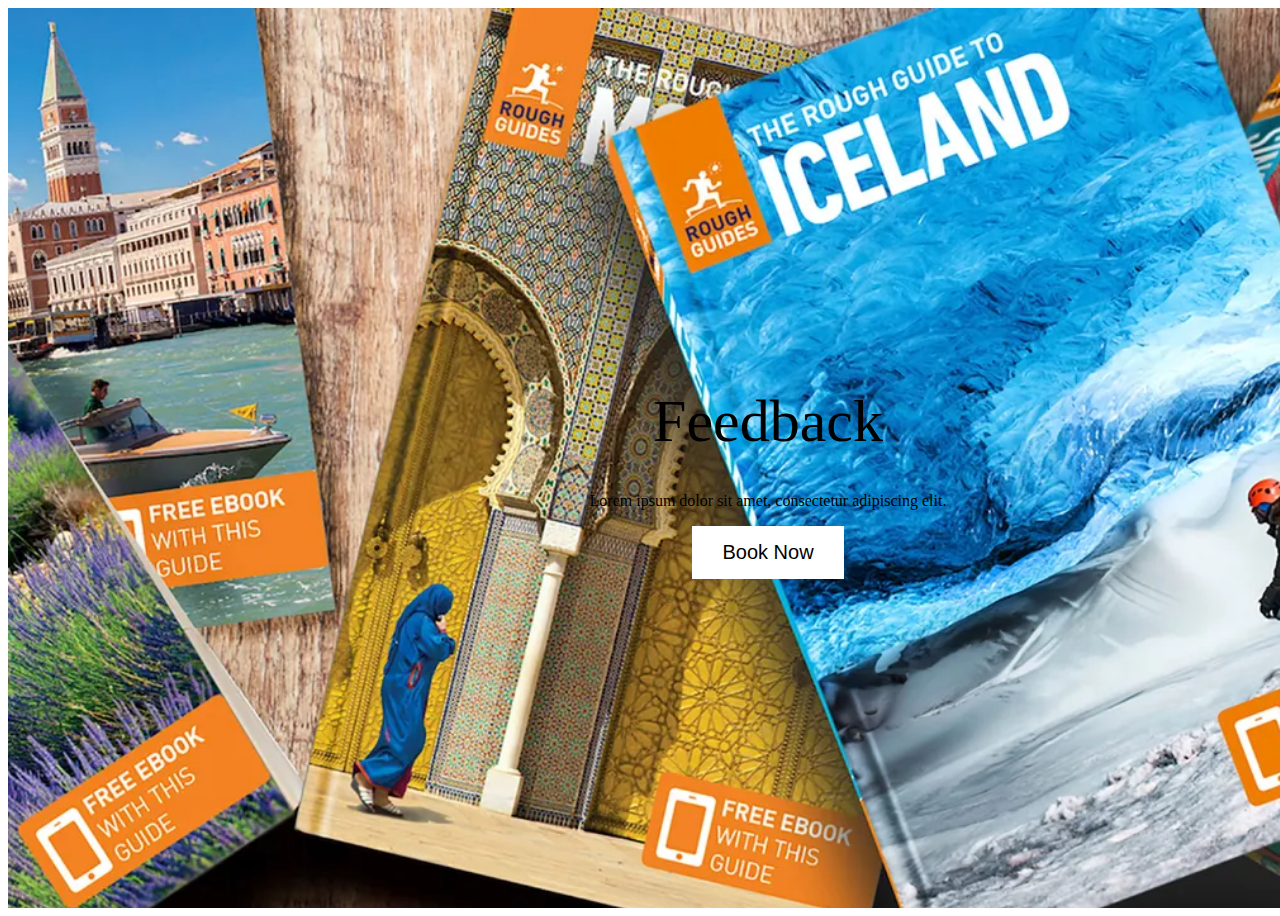
<file: TripGuidance/Trip_-guidance/booknow.html>
<!DOCTYPE html>
<html lang="en">
<head>
    <meta charset="UTF-8">
    <meta name="viewport" content="width=device-width, initial-scale=1.0">
    <title>Document</title>
</head>
<style>
    .book-now-section {
    width: 100%;
    height: 100vh;
    background-image: url("booknow.jpg");
    background-size: cover;
    background-repeat: no-repeat;
    display: flex;
    justify-content: center;
    align-items: center;
    text-align: center;
    padding: 0 10vw;
    flex-direction: column;
}

.book-now-section h2 {
    font-size: 60px;
    font-weight: 300;
    text-transform: capitalize;
    margin-bottom: 20px;
}

.book-now-section button {
    padding: 15px 30px;
    background: #fff;
    border: none;
    cursor: pointer;
    font-size: 20px;
}
</style>
<body>
    <section class="book-now-section" id="booknow">
        <h2>Feedback</h2>
        <p>Lorem ipsum dolor sit amet, consectetur adipiscing elit.</p>
        <button>Book Now</button>
    </section>
</body>
</html>
</file>
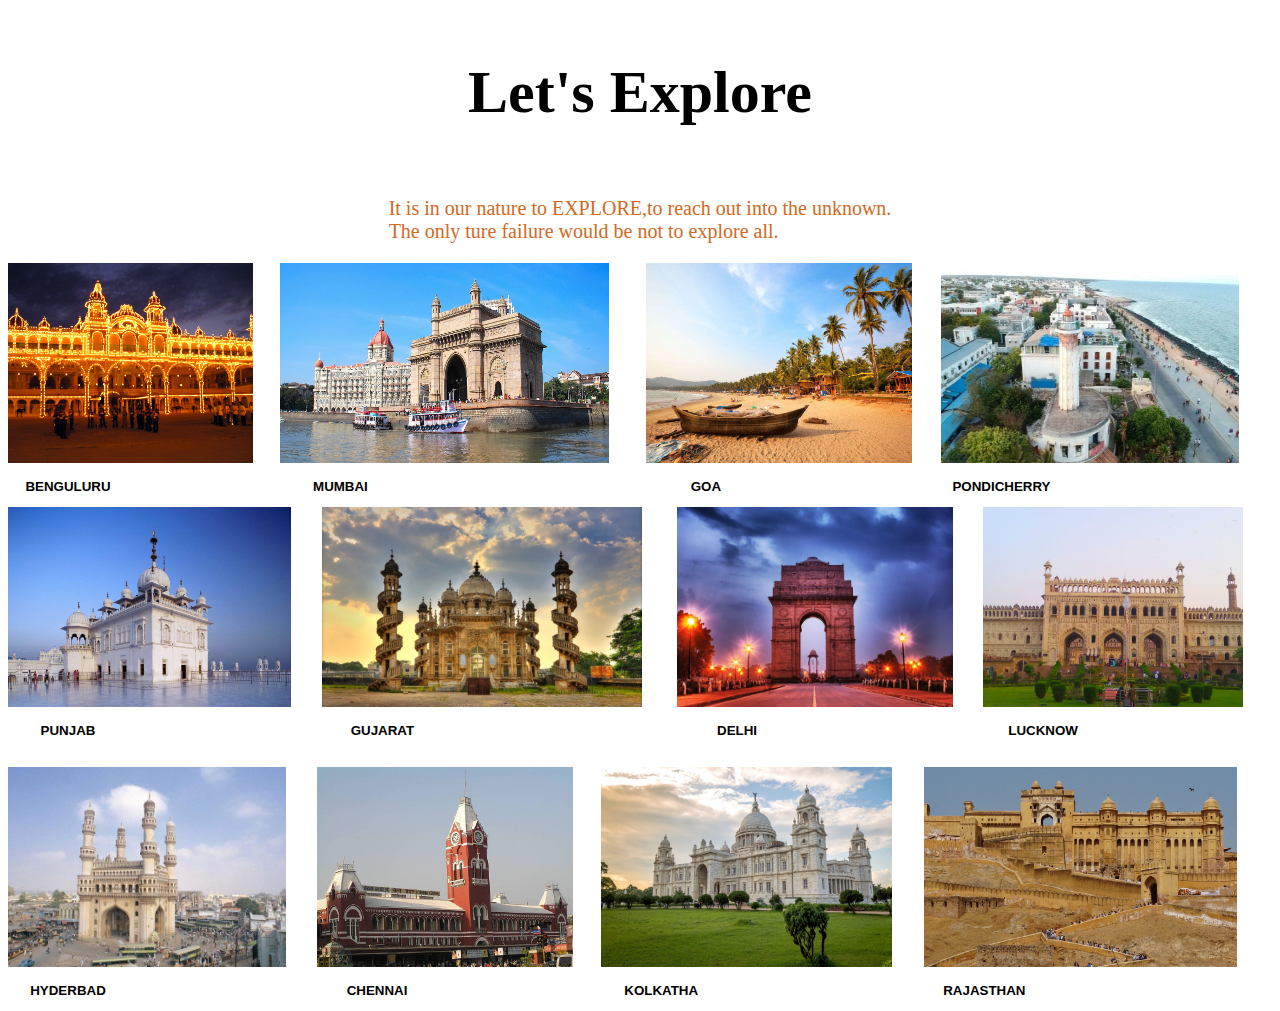
<file: TripGuidance/Trip_-guidance/explore.html>
<!DOCTYPE html>
<html lang="en">
<head>
    <meta charset="UTF-8">
    <meta name="viewport" content="width=device-width, initial-scale=1.0">
    <title>Document</title>
</head>
<style>
    .explore-section {
        display:flex;
        align-items: center;
    width: 100%;
    height: 80vh;
    background: white;
    background-size: cover;
    background-repeat: no-repeat;
    flex-direction: column;
}
h2{
    font-size: 60px;
    font-weight: 600;
}
.t1{
    font-size: 20px;
    color: chocolate;
}
.grid{
    display: flex;
}
.grid-item img{
    height:200px;
    width:90%;
}
.grid2{
    display: flex;
}
.grid3{
    display: flex;
}
.b1{
    font-style: oblique;
}
.tt2{
    height:40px;
    width:120px;
    background-color: white;
    font-weight: 900;
    border:none;
}
</style>
<body>
    <section class="explore-section" id="services">
        <h2>Let's Explore</h2>
        <p class="t1">It is in our nature to EXPLORE,to reach out into the unknown.<br>The only ture failure would be not to explore all.</p>
        <div class="grid">
            <div class="grid-item">
                <img src="rcb.jpg" alt="">
                <a href="https://www.tripsavvy.com/best-tourist-places-to-visit-in-bangalore-1539206"><button class="tt2">BENGULURU</button></a>
            </div>
            <div class="grid-item">
                <img src="mi.jpg" alt="">
                <a href="https://www.indianholiday.com/blog/places-to-visit-in-mumbai/"><button class="tt2">MUMBAI</button></a>
            </div>
            <div class="grid-item">
                <img src="goa1.jpg" alt="">
                <a href="https://www.planetware.com/india/top-rated-tourist-attractions-in-goa-ind-1-29.htm"><button class="tt2">GOA</button></a>
            </div>
            <div class="grid-item">
                <img src="pondi.jpg" alt="">
                <a href="https://www.thebrokebackpacker.com/best-places-to-visit-in-pondicherry/"><button class="tt2">PONDICHERRY</button></a>
            </div>
        </div>
        <div class="grid2">
            <div class="grid-item">
                <img src="punjab.jpg" alt="">
                <a href="https://www.tripsavvy.com/best-tourist-sites-in-punjab-1539741"><button class="tt2">PUNJAB</button></a>
            </div>
            <div class="grid-item">
                <img src="gt.jpg" alt="">
                <a href="https://www.trawell.in/gujarat/best-places-to-visit"><button class="tt2">GUJARAT</button></a>
            </div>
            <div class="grid-item">
                <img src="delhi.jpg" alt="">
                <a href="https://www.tripsavvy.com/top-delhi-attractions-and-places-to-visit-1539209"><button class="tt2">DELHI</button></a>
            </div>
            <div class="grid-item">
                <img src="lsg.jpg" alt="">
                <a href="https://www.thrillophilia.com/destinations/lucknow/places-to-visit"><button class="tt2">LUCKNOW</button></a>
                <p></p>
            </div>
        </div>
        <div class="grid3">
            <div class="grid-item">
                <img src="hyd.jpg" alt="">
                <a href="https://www.hyderabadtourism.travel/blog/62-top-10-tourist-places-in-hyderabad"><button class="tt2">HYDERBAD</button></a>
            </div>
            <div class="grid-item">
                <img src="chennai.jpg" alt="">
                <a href="https://www.transindiatravels.com/tamil-nadu/chennai/tourist-places-to-visit-in-chennai"><button class="tt2">CHENNAI</button></a>
            </div>
            <div class="grid-item">
                <img src="kolata.jpg" alt="">
                <a href="https://www.transindiatravels.com/west-bengal/kolkata/tourist-places-to-visit-in-kolkata/"><button class="tt2">KOLKATHA</button></a>
            </div>
            <div class="grid-item">
                <img src="rajs.jpg" alt="">
                <a href="https://www.tripsavvy.com/tourist-places-in-rajasthan-1539659"><button class="tt2">RAJASTHAN</button></a>
            </div>
        </div>
    </section>
</body>
</html>
</file>
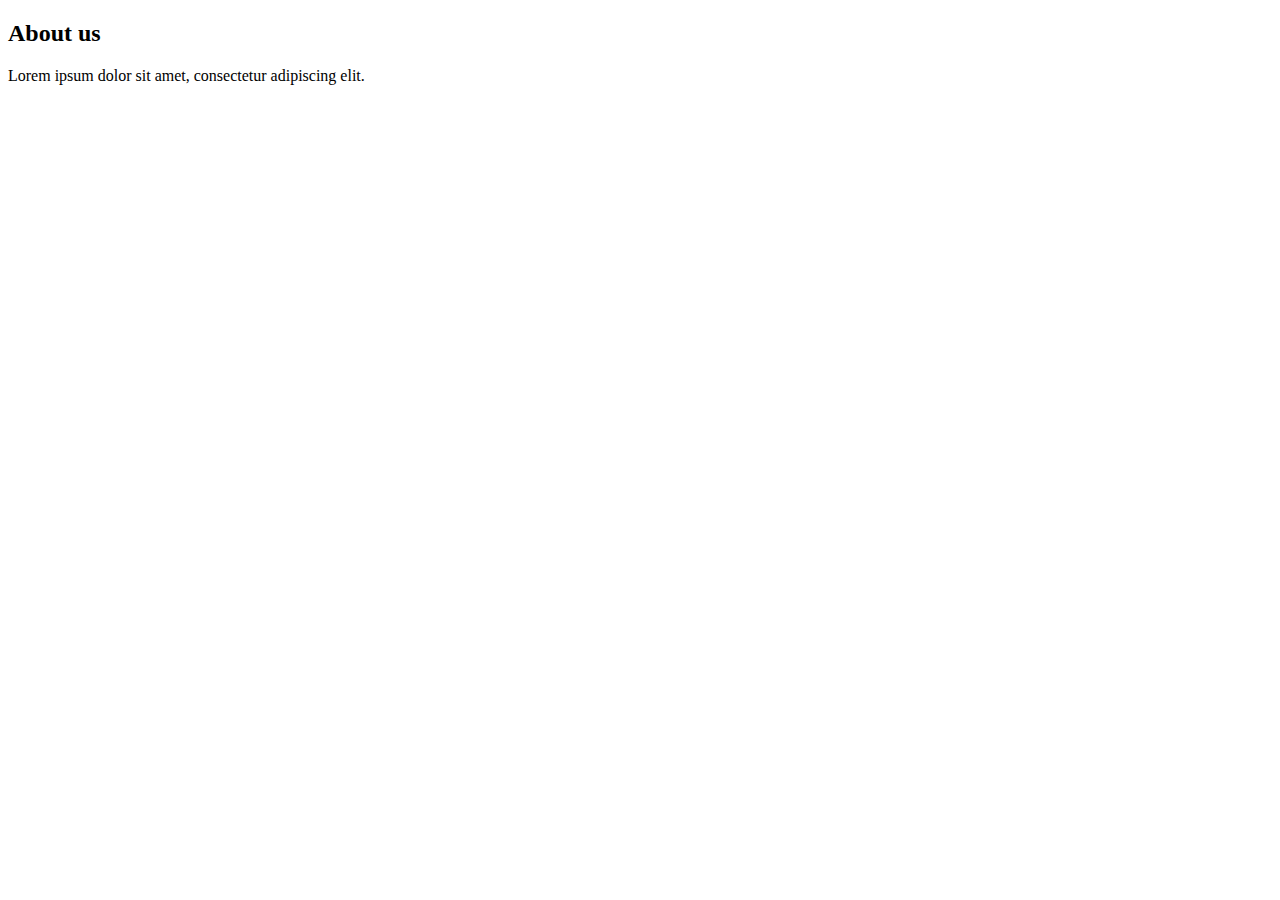
<file: TripGuidance/Trip_-guidance/service.html>
<!DOCTYPE html>
<html lang="en">
<head>
    <meta charset="UTF-8">
    <meta name="viewport" content="width=device-width, initial-scale=1.0">
    <title>Document</title>
</head>
<style>
    .services-section {
    width: 100%;
    height: 100vh;
    background-image: url("service.jpg");
    background-size: cover;
    background-repeat: no-repeat;
    display: flex;
    justify-content: center;
    align-items: center;
    text-align: center;
    padding: 0 10vw;
    flex-direction: column;
}

.services-section h2 {
    font-size: 60px;
    font-weight: 300;
    text-transform: capitalize;
    margin-bottom: 20px;
}

.services-section .grid {
    display: grid;
    grid-template-columns: repeat(3, 1fr);
    grid-gap: 20px;
}

.services-section .grid-item {
    display: flex;
    flex-direction: column;
    align-items: center;
    justify-content: center;
    text-align: center;
}

.services-section .grid-item img {
    width: 100px;
    height: 100px;
    object-fit: cover;
    margin-bottom: 20px;
}

.services-section .grid-item h3 {
    font-size: 20px;
    font-weight: 300;
    text-transform: capitalize;
    margin-bottom: 20px;
}

.services-section .grid-item p {
    font-size: 15px;
    margin-bottom: 40px;
}

</style>
<body>
    <section class="book-now-section" id="booknow">
        <h2>About us</h2>
        <p>Lorem ipsum dolor sit amet, consectetur adipiscing elit.</p>
    </section>
</body>
</html>
</file>
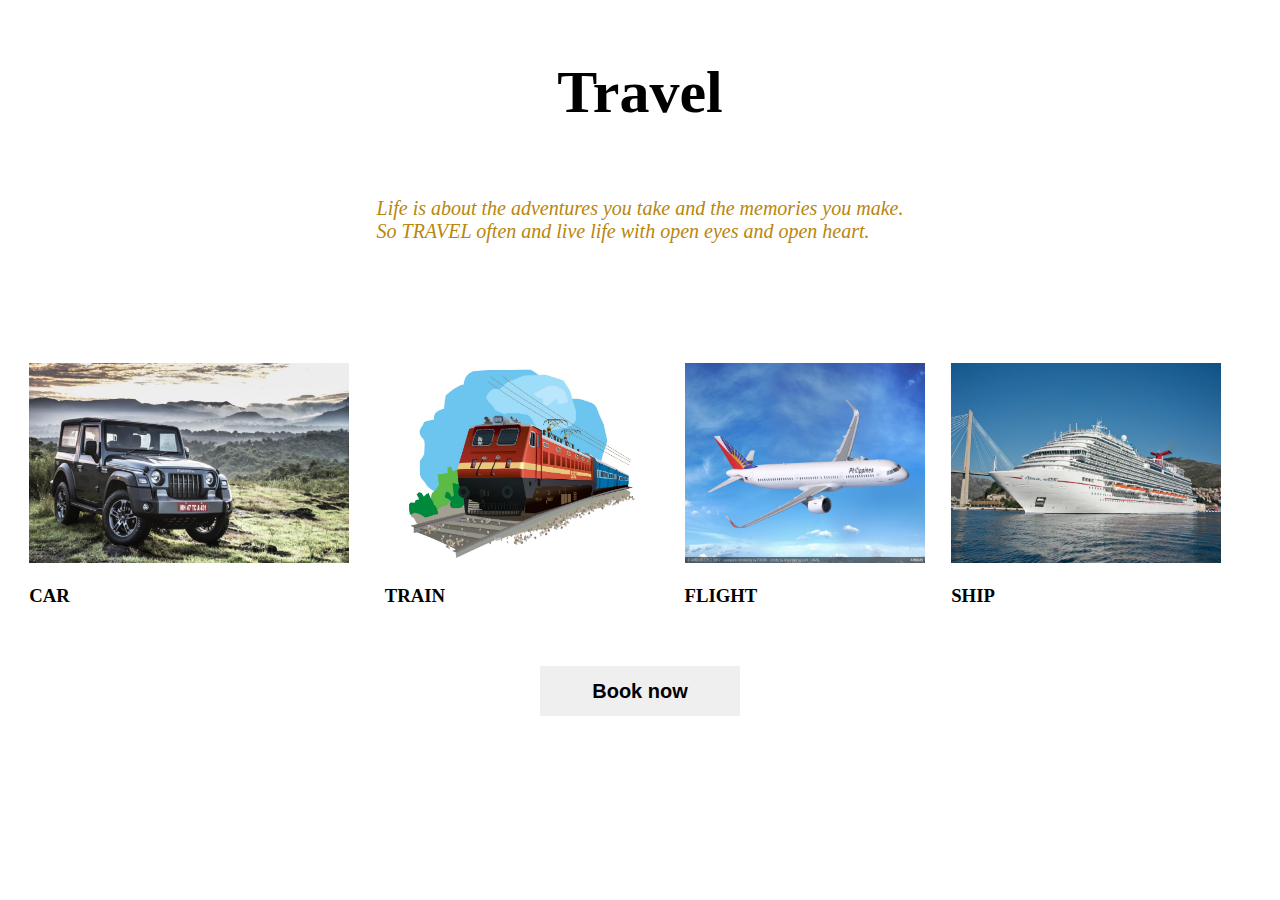
<file: TripGuidance/Trip_-guidance/travel.html>
<!DOCTYPE html>
<html lang="en">
<head>
    <meta charset="UTF-8">
    <meta name="viewport" content="width=device-width, initial-scale=1.0">
    <title>Document</title>
</head>
<style>


.travel-section {
    display:flex;
        align-items: center;
    width: 100%;
    height: 80vh;
    background: white;
    background-size: cover;
    background-repeat: no-repeat;
    flex-direction: column;
}
h2{
    font-size: 60px;
    font-weight: 600;
}
.grid{
    display: flex;
    margin-top: 100px;
}
.grid-item img{
    height:200px;
    width:90%;
}
.book{
    margin-top: 40px;
}
.b1{
    height: 50px;
    width: 200px;
    font-size: 20px;
    font-weight: bold;
    border: none;
}
.t1{
    font-size: 20px;
    color: darkgoldenrod;
    font-style: italic;
}

</style>
<body>
    <section class="travel-section" id="services">
        <h2>Travel</h2>
        <p class="t1">Life is about the adventures you take and the memories you make.<br>So TRAVEL often and live life with open eyes and open heart.</p>
        <div class="grid">
            <div class="grid-item">
                <img src="car.jpg" alt="">
                <h3>CAR</h3>
                <p></p>
            </div>
            <div class="grid-item">
                <img src="train.jpg" alt="">
                <h3>TRAIN</h3>
                <p></p>
            </div>
            <div class="grid-item">
                <img src="flights.jpg" alt="">
                <h3>FLIGHT</h3>
                <p></p>
            </div>
            <div class="grid-item">
                <img src="ship.jpg" alt="">
                <h3>SHIP</h3>
                <p></p>
            </div>
        </div>
        <div class="book">
          <a href="https://www.easemytrip.com/?adgroupid=1161085082876294&msclkid=72d895dea800164ffb53f3ec032c0612&utm_source=bing&utm_medium=cpc&utm_campaign=Non%20Brand%20(Flights%20Booking)_Desktop&utm_term=conform%20ticket&utm_content=Keywords-Ticket_EM"><button class="b1">Book now</button></a>
        </div>
    </section>
    
</body>
</html>
</file>
